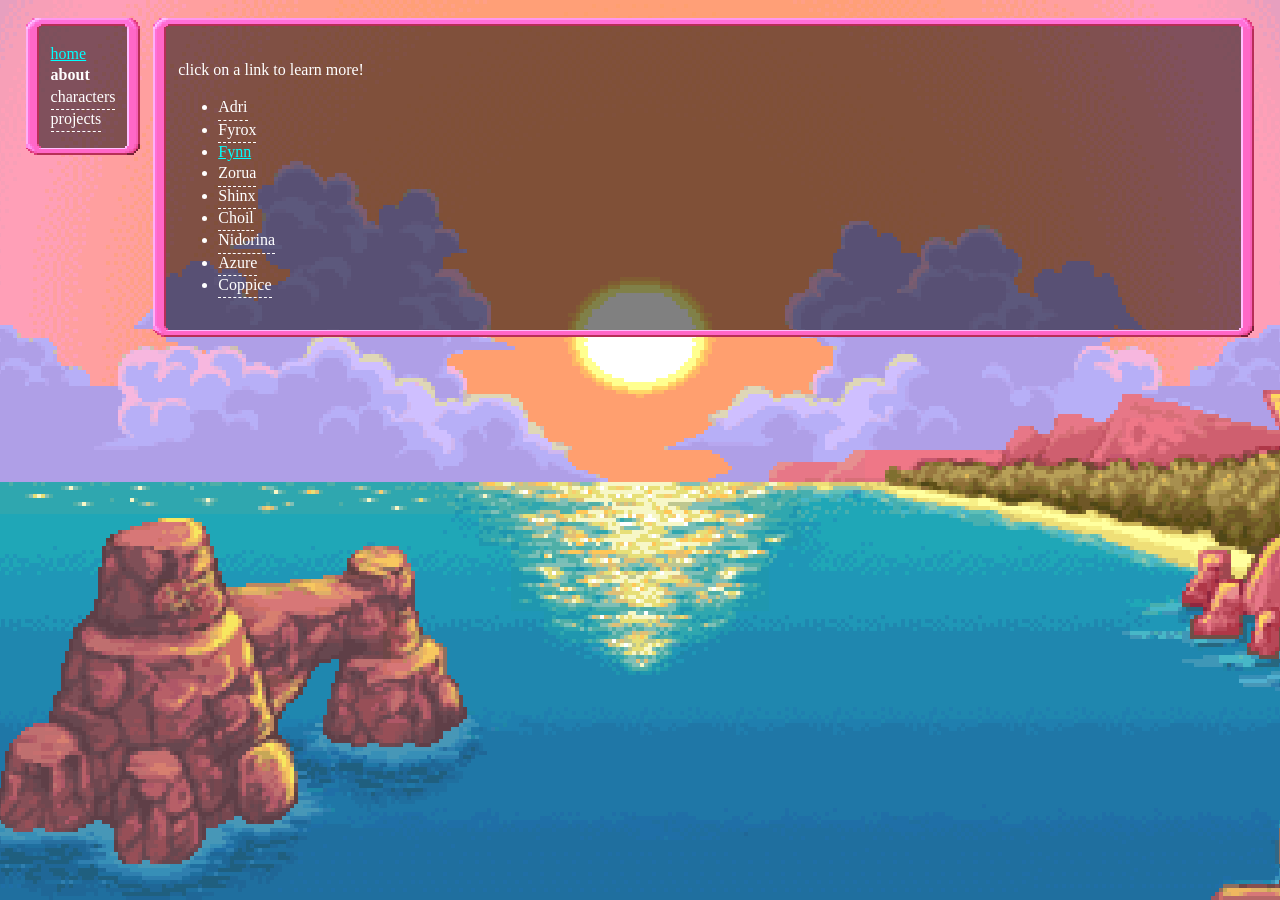
<file: about/index.html>
<!DOCTYPE html>
<html>
  <head>
    <meta charset="UTF-8">
    <meta name="viewport" content="width=device-width, initial-scale=1.0">
    
    <title>Novae's Observatory</title>

    <link rel="icon" type="image/x-icon" href="/favicon.png">

    <meta name="title" content="About - Novae's Observatory">
    <meta name="description" content="System member about pages for the Novae System">

    <meta property="og:title" content="About - Novae's Observatory">
    <meta property="og:description" content="System member about pages for the Novae System">
    <meta property="og:image" content="/pmdwater.gif">
    <meta property="og:url" content="https://novae.observer/">

    <meta property="twitter:card" content="summary_large_image">
    <meta property="twitter:title" content="About - Novae's Observatory">
    <meta property="twitter:description" content="System member about pages for the Novae System">
    <meta property="twitter:image" content="/pmdwater.gif">
    <meta property="twitter:url" content="https://novae.observer/">

    <meta name="theme-color" content="#ff6fd7">

    <link href="/style.css" rel="stylesheet" type="text/css" media="all">
  </head>
  <body>
    <div class="pmd nav">
    <a href="/">home</a><br/>
    <b>about</b><br/>
    <span title="todo!!">characters</span><br/>
    <span title="todo!!">projects</span><br/>
    </div><div class="pmd content">
    <p>click on a link to learn more!</p>
    <ul>
      <li><span title="todo!!">Adri</span></li>
      <li><span title="todo!!">Fyrox</span></li>
      <li><a href="/about/fynn/">Fynn</a></li>
      <li><span title="todo!!">Zorua</span></li>
      <li><span title="todo!!">Shinx</span></li>
      <li><span title="todo!!">Choil</span></li>
      <li><span title="todo!!">Nidorina</span></li>
      <li><span title="todo!!">Azure</span></li>
      <li><span title="todo!!">Coppice</span></li>
    </ul>
  </body>
</html>
</file>
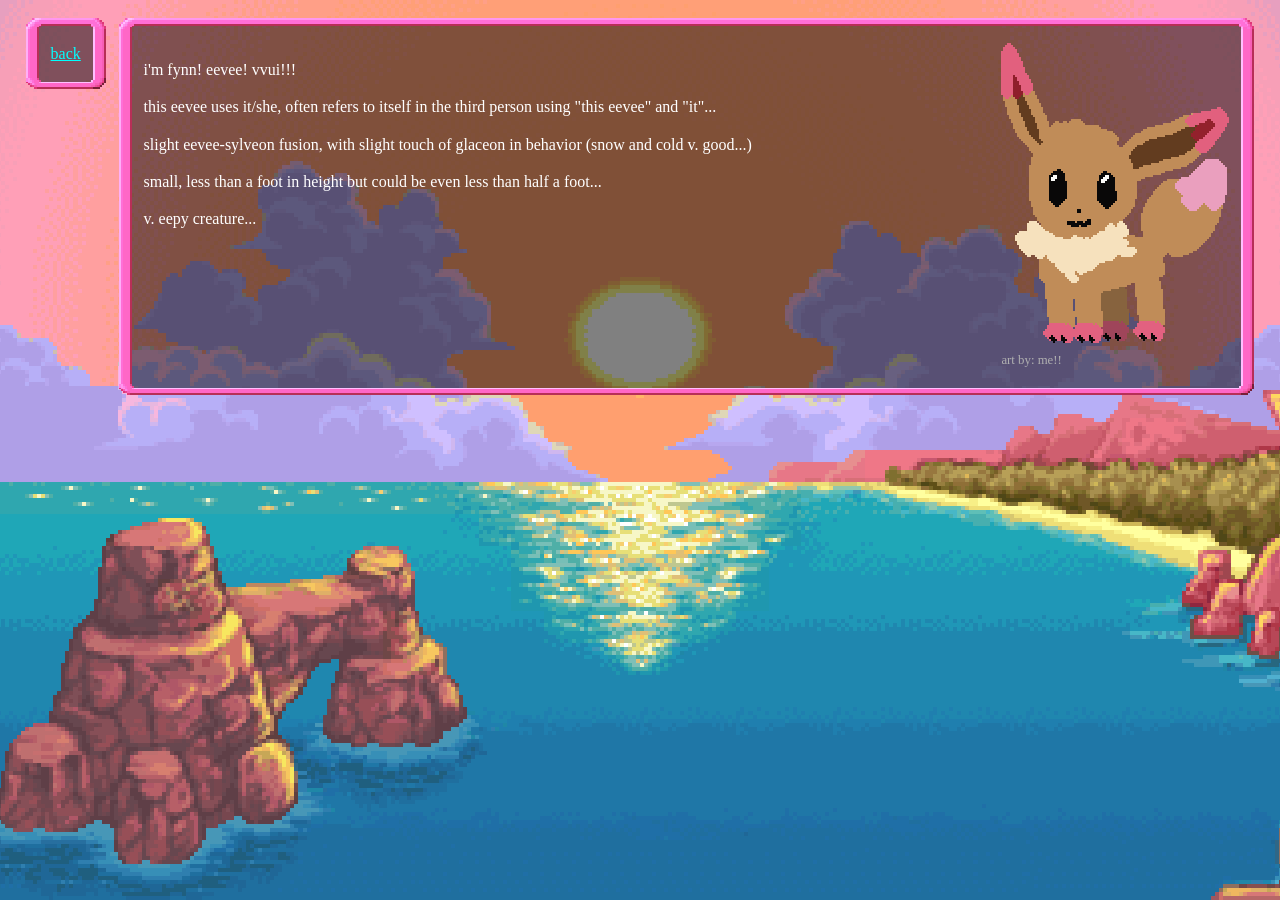
<file: about/fynn/index.html>
<!DOCTYPE html>
<html>
  <head>
    <meta charset="UTF-8">
    <meta name="viewport" content="width=device-width, initial-scale=1.0">
    
    <title>Novae's Observatory</title>

    <link rel="icon" type="image/x-icon" href="/favicon.png">

    <meta name="title" content="Fynn - About - Novae's Observatory">
    <meta name="description" content="personal page for Fynn of the Novae system">

    <meta property="og:title" content="Fynn - About - Novae's Observatory">
    <meta property="og:description" content="personal page for Fynn of the Novae system">
    <meta property="og:image" content="/pmdwater.gif">
    <meta property="og:url" content="https://novae.observer/">

    <meta property="twitter:card" content="summary_large_image">
    <meta property="twitter:title" content="Fynn - About - Novae's Observatory">
    <meta property="twitter:description" content="personal page for Fynn of the Novae system">
    <meta property="twitter:image" content="/pmdwater.gif">
    <meta property="twitter:url" content="https://novae.observer/">

    <meta name="theme-color" content="#ff6fd7">

    <link href="/style.css" rel="stylesheet" type="text/css" media="all">
  </head>
  <body>
    <div class="pmd nav">
    <a href="/about/">back</a><br/>
    </div><div class="pmd content">
    <span class="imgbox">
    <img src="/about/fynn/fynnpixel-export.png" width="228px" alt="A drawing of an Eevee from Pokémon with a few changes; the tips of its ears and paws are magenta, and the tip of its tail is light pink."><br/><span class="alt">art by: me!!</span>
    </span>
    <p>i'm fynn! eevee! vvui!!!</p>

    <p>this eevee uses it/she, often refers to itself in the third person using "this eevee" and "it"...</p>

    <p>slight eevee-sylveon fusion, with slight touch of glaceon in behavior (snow and cold v. good...)</p>
    
    <p>small, less than a foot in height but could be even less than half a foot...</p>

    <p>v. eepy creature...</p>

  </body>
</html>
</file>
<file: style.css>
/* CSS is how you can add style to your website, such as colors, fonts, and positioning of your
   HTML content. To learn how to do something, just try searching Google for questions like
   "how to change link color." */

@font-face{
    font-family: MysteryDungeonMerged;
    src:local("Wonder Mail");
    size-adjust: 150%; 
}
@font-face{
    font-family: MysteryDungeonMerged;
    src: url(https://sprites.pmdcollab.org/Wonder_Mail.ttf) format('ttf');
    size-adjust: 150%;
}
@font-face{
    font-family: FairfaxEdited;
    src:local("Fairfax"); 
    size-adjust: 130%; 
}
@font-face{
    font-family: FairfaxEdited;
    src:url(https://www.kreativekorp.com/static/fairfax.ttf) format('ttf');
    size-adjust: 130%;
}


body, html {
  margin: 0;
  image-rendering: pixelated;
}

body::before {
  display:block;
  background: url("./pmdwater.gif");
  background-repeat: no-repeat;
  background-size: cover;
  background-position: center;
  image-rendering: pixelated;
  width:100vw;
  height:100vh;
  position: fixed;
  top: 0vh;
  content: "";
  z-index: -1;
}

body {
  display: grid;
  grid-template-columns: 0.1fr 1fr
}

.pmd {
  font-family: MysteryDungeonMerged, FairfaxEdited;
  color: #ffffff;
  line-height: 1.334;

  padding: 15px;
  border: 10px solid transparent;
  border-image: url(./pmdborder.png) 8 round;
  border-image-width: 15px;
  border-radius: 15px;
  background-color: #0000007F;
}

.imgbox {
  float:right;
  display:block
}

.alt {
  font-size: 80%;
  color: #afafaf;
}

.content {
  display:inline-block;

  margin-top: 2vh;
  margin-bottom: 2vh;
  margin-right: 2vw;
}

.nav {
  display:inline-block;

  margin-top: 2vh;
  margin-bottom: 2vh;
  margin-left: 2vw;
  margin-right: 1vw;
  height:fit-content
}

a {
  color: #00ffff;
}

span[title] {
  display: inline-block;
  border-bottom: 1px dashed white;
  padding-bottom: 2px;
  margin-bottom: -2px;
  cursor: alias
}
.eight a img {
  width:88px;
  height:31px;
  image-rendering: pixelated;
}
</file>
